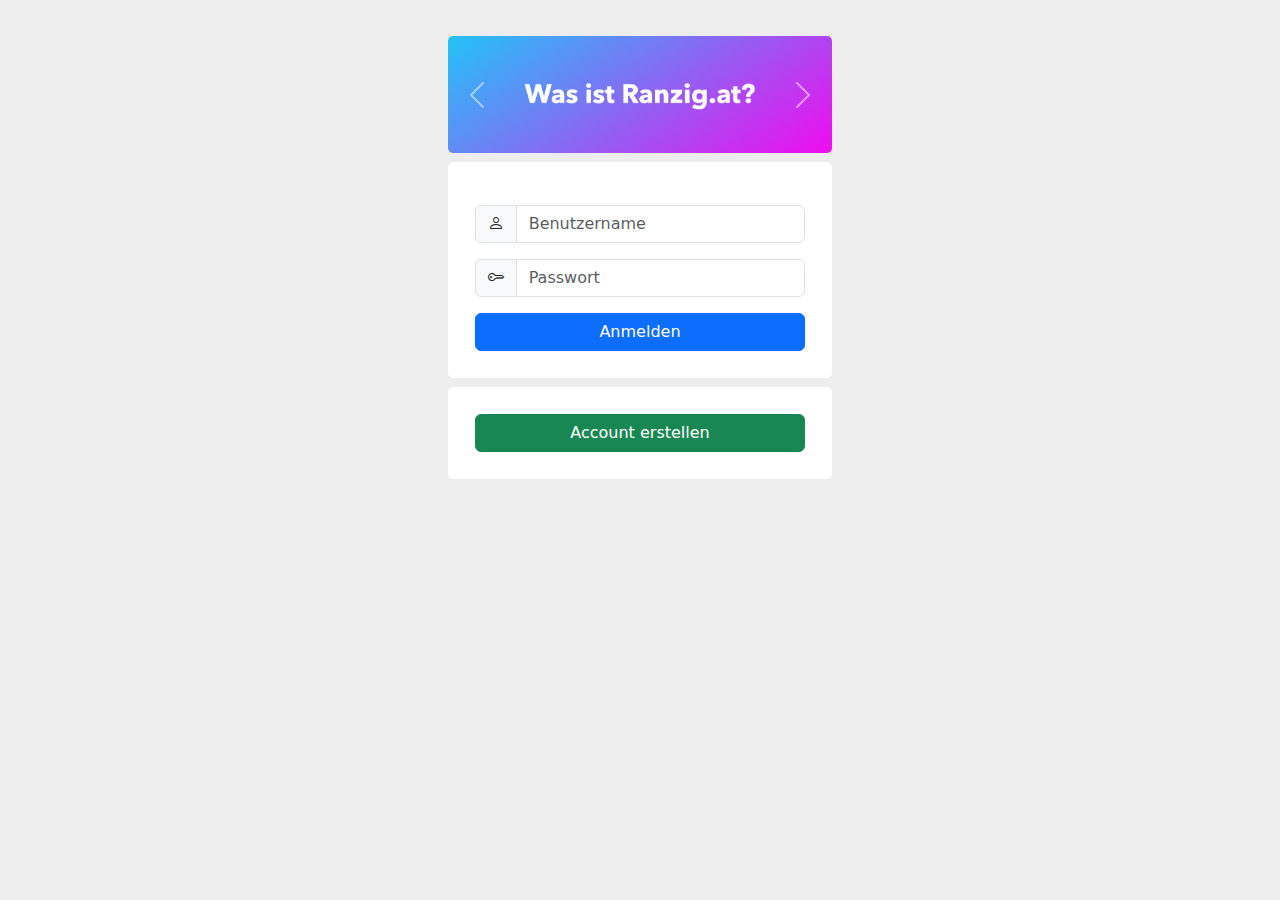
<file: index.html>
<!DOCTYPE html>
<html lang="de">
    <head>
        <meta charset="utf-8">
        <meta name="viewport" content="width=device-width, initial-scale=1.0">
        <title>ranzig.at</title>

        <!-- Own CSS File -->
        <link rel="stylesheet" href="style.css">

        <!-- Latest compiled and minified CSS -->
        <link href="https://cdn.jsdelivr.net/npm/bootstrap@5.1.3/dist/css/bootstrap.min.css" rel="stylesheet">

        <!-- Latest compiled JavaScript -->
        <script src="https://cdn.jsdelivr.net/npm/bootstrap@5.1.3/dist/js/bootstrap.bundle.min.js"></script>

        <!-- Bootstrap Icons -->
        <link rel="stylesheet" href="https://cdn.jsdelivr.net/npm/bootstrap-icons@1.7.2/font/bootstrap-icons.css">
    </head>
    <body style="background-color: rgb(237, 237, 237);">
        <div class="container-fluid">
            <div class="row" style="margin-top: 3vh;">
                <div class="col-sm-4"></div>
                <div class="col-sm-4">
                    <div id="carouselExampleIndicators" class="carousel slide" data-bs-ride="carousel" style="margin: 1vh;">
                        <div class="carousel-inner">
                            <div class="carousel-item active">
                                <img src="test.png" class="d-block w-100" style="max-height: 20vh; border-radius: 5px;">
                            </div>
                            <div class="carousel-item">
                                <img src="test2.png" class="d-block w-100" style="max-height: 20vh; border-radius: 5px;">
                            </div>
                        </div>
                        <button class="carousel-control-prev" type="button" data-bs-target="#carouselExampleIndicators" data-bs-slide="prev">
                            <span class="carousel-control-prev-icon" aria-hidden="true"></span>
                            <span class="visually-hidden">Previous</span>
                        </button>
                        <button class="carousel-control-next" type="button" data-bs-target="#carouselExampleIndicators" data-bs-slide="next">
                            <span class="carousel-control-next-icon" aria-hidden="true"></span>
                            <span class="visually-hidden">Next</span>
                        </button>
                    </div>
                    <div class="white_container">
                        <!--<form action="/action_page.php" style="margin-top: -2vh;">-->
                            <div class="mb-3 mt-3">
                                <div class="input-group">
                                    <span class="input-group-text"><i class="bi bi-person"></i></span>
                                    <input type="email" class="form-control" id="email" placeholder="Benutzername" name="email">
                                </div>
                            </div>
                            <div class="mb-3">
                                <div class="input-group">
                                    <span class="input-group-text"><i class="bi bi-key"></i></span>
                                    <input type="password" class="form-control" id="pwd" placeholder="Passwort" name="pswd">
                                </div>
                            </div>
                            <button type="submit" class="btn btn-primary" style="width: 100%;" onclick="window.location.href='list/index.html'">Anmelden</button>
                        <!--</form>-->
                    </div>
                    <div class="white_container">
                        <button type="submit" class="btn btn-success" style="width: 100%;" onclick="window.location.href='createAccount/index.html'">Account erstellen</button>
                    </div>
                </div>
                <div class="col-sm-4"></div>
            </div>
        </div>
    </body>
</html>
</file>
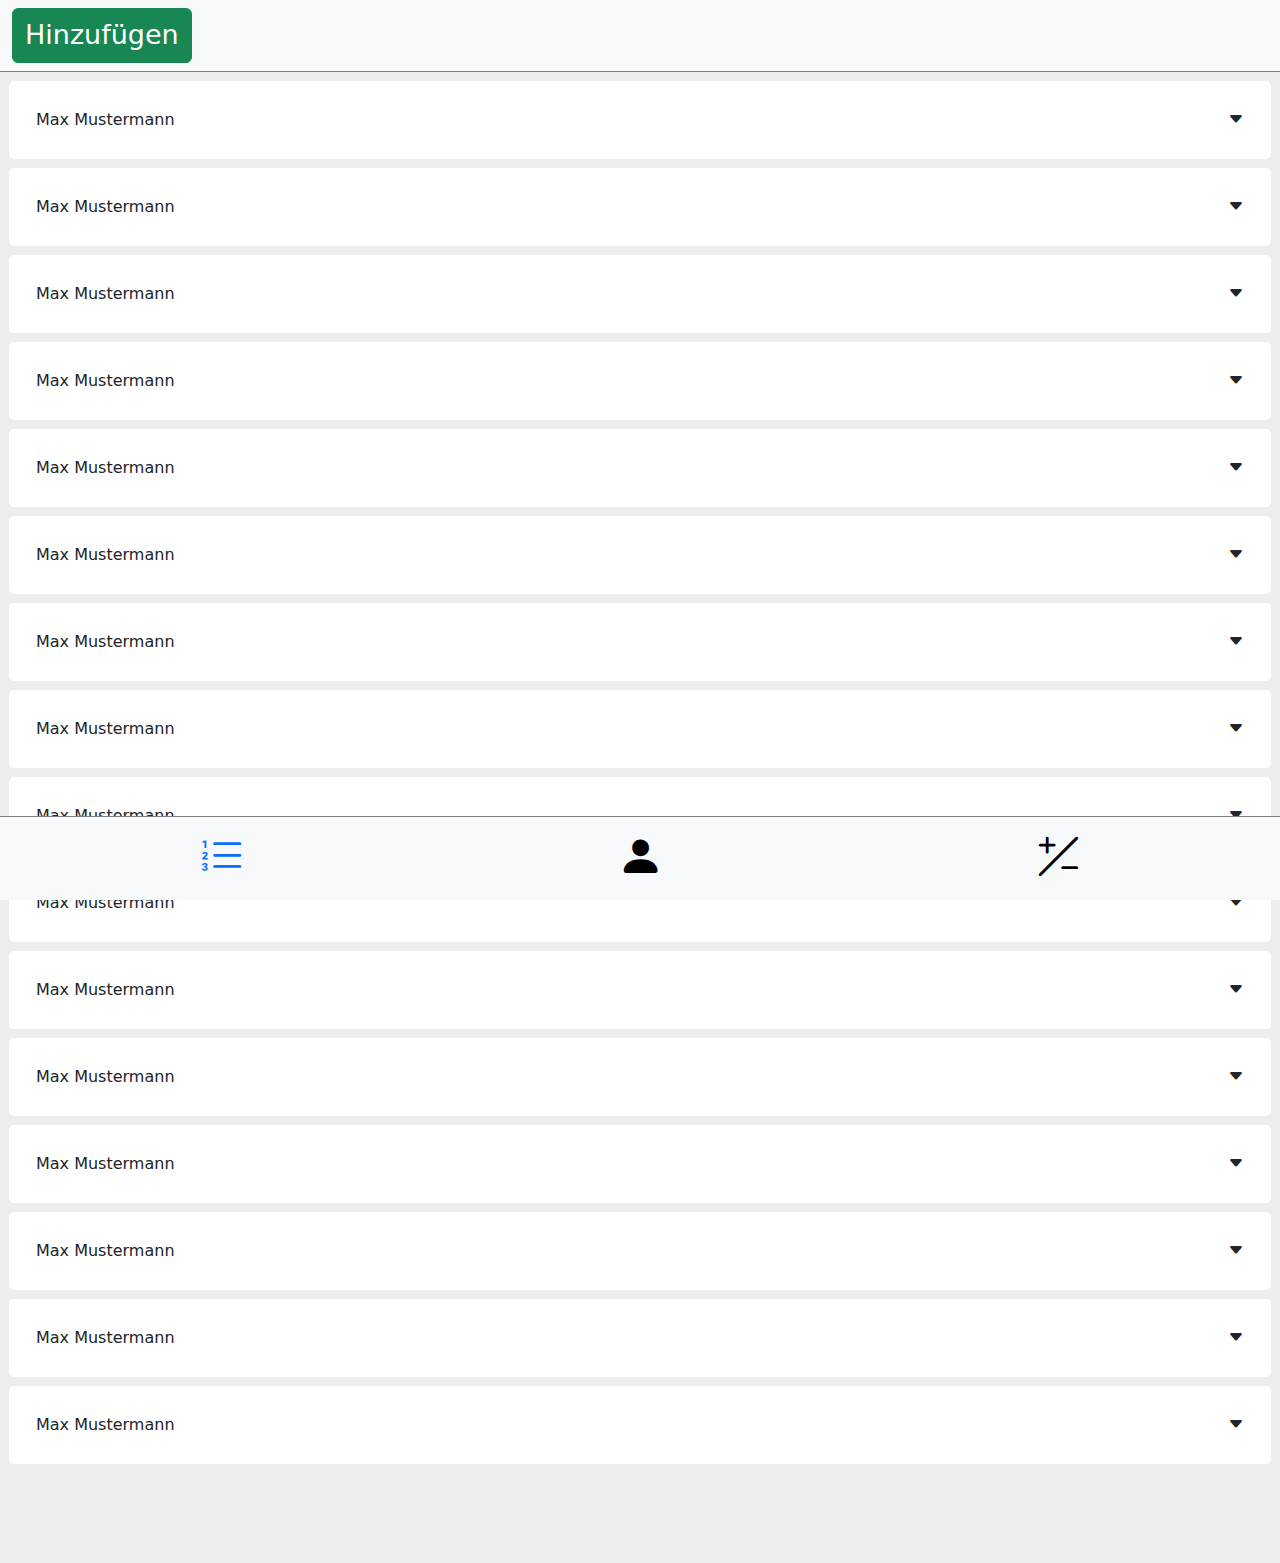
<file: list/index.html>
<!DOCTYPE html>
<html lang="de">
    <head>
        <meta charset="utf-8">
        <meta name="viewport" content="width=device-width, initial-scale=1.0">
        <title>ranzig.at</title>

        <!-- Own CSS File -->
        <link rel="stylesheet" href="../style.css">

        <!-- Latest compiled and minified CSS -->
        <link href="https://cdn.jsdelivr.net/npm/bootstrap@5.1.3/dist/css/bootstrap.min.css" rel="stylesheet">

        <!-- Latest compiled JavaScript -->
        <script src="https://cdn.jsdelivr.net/npm/bootstrap@5.1.3/dist/js/bootstrap.bundle.min.js"></script>

        <!-- Bootstrap Icons -->
        <link rel="stylesheet" href="https://cdn.jsdelivr.net/npm/bootstrap-icons@1.7.2/font/bootstrap-icons.css">
    </head>
    <body style="background-color: rgb(237, 237, 237);">
        <nav class="navbar bg-light navbar-light sticky-top" style="border-bottom: 1px solid grey;">
            <div class="container-fluid">
                <button class="btn btn-success" style="font-size: 3vh;">Hinzufügen</button>
            </div>
        </nav>

        <div class="white_container">
            Max Mustermann<span style="float: right;"><i class="bi bi-caret-down-fill"></i></span>
        </div>
        <div class="white_container">
            Max Mustermann<span style="float: right;"><i class="bi bi-caret-down-fill"></i></span>
        </div>
        <div class="white_container">
            Max Mustermann<span style="float: right;"><i class="bi bi-caret-down-fill"></i></span>
        </div>
        <div class="white_container">
            Max Mustermann<span style="float: right;"><i class="bi bi-caret-down-fill"></i></span>
        </div>
        <div class="white_container">
            Max Mustermann<span style="float: right;"><i class="bi bi-caret-down-fill"></i></span>
        </div>
        <div class="white_container">
            Max Mustermann<span style="float: right;"><i class="bi bi-caret-down-fill"></i></span>
        </div>
        <div class="white_container">
            Max Mustermann<span style="float: right;"><i class="bi bi-caret-down-fill"></i></span>
        </div>
        <div class="white_container">
            Max Mustermann<span style="float: right;"><i class="bi bi-caret-down-fill"></i></span>
        </div>
        <div class="white_container">
            Max Mustermann<span style="float: right;"><i class="bi bi-caret-down-fill"></i></span>
        </div>
        <div class="white_container">
            Max Mustermann<span style="float: right;"><i class="bi bi-caret-down-fill"></i></span>
        </div>
        <div class="white_container">
            Max Mustermann<span style="float: right;"><i class="bi bi-caret-down-fill"></i></span>
        </div>
        <div class="white_container">
            Max Mustermann<span style="float: right;"><i class="bi bi-caret-down-fill"></i></span>
        </div>
        <div class="white_container">
            Max Mustermann<span style="float: right;"><i class="bi bi-caret-down-fill"></i></span>
        </div>
        <div class="white_container">
            Max Mustermann<span style="float: right;"><i class="bi bi-caret-down-fill"></i></span>
        </div>
        <div class="white_container">
            Max Mustermann<span style="float: right;"><i class="bi bi-caret-down-fill"></i></span>
        </div>
        <div class="white_container">
            Max Mustermann<span style="float: right;"><i class="bi bi-caret-down-fill"></i></span>
        </div>
        <div style="height: 10vh;">

        </div>
        <!-- Grey with black text -->
        <nav class="navbar navbar-expand-sm bg-light navbar-light fixed-bottom" style="border-top: 1px solid grey;">
            <div class="container-fluid" style="text-align: center; font-size: 5vh; color: black;">
                <div class="row" style="width: 100%; margin: 0;">
                    <div class="col"><i class="bi bi-list-ol text-primary"></i></div>
                    <div class="col"><i class="bi bi-person-fill"></i></div>
                    <div class="col"><i class="bi bi-plus-slash-minus"></i></div>
                </div>
            </div>
        </nav>
    </body>
</html>
</file>
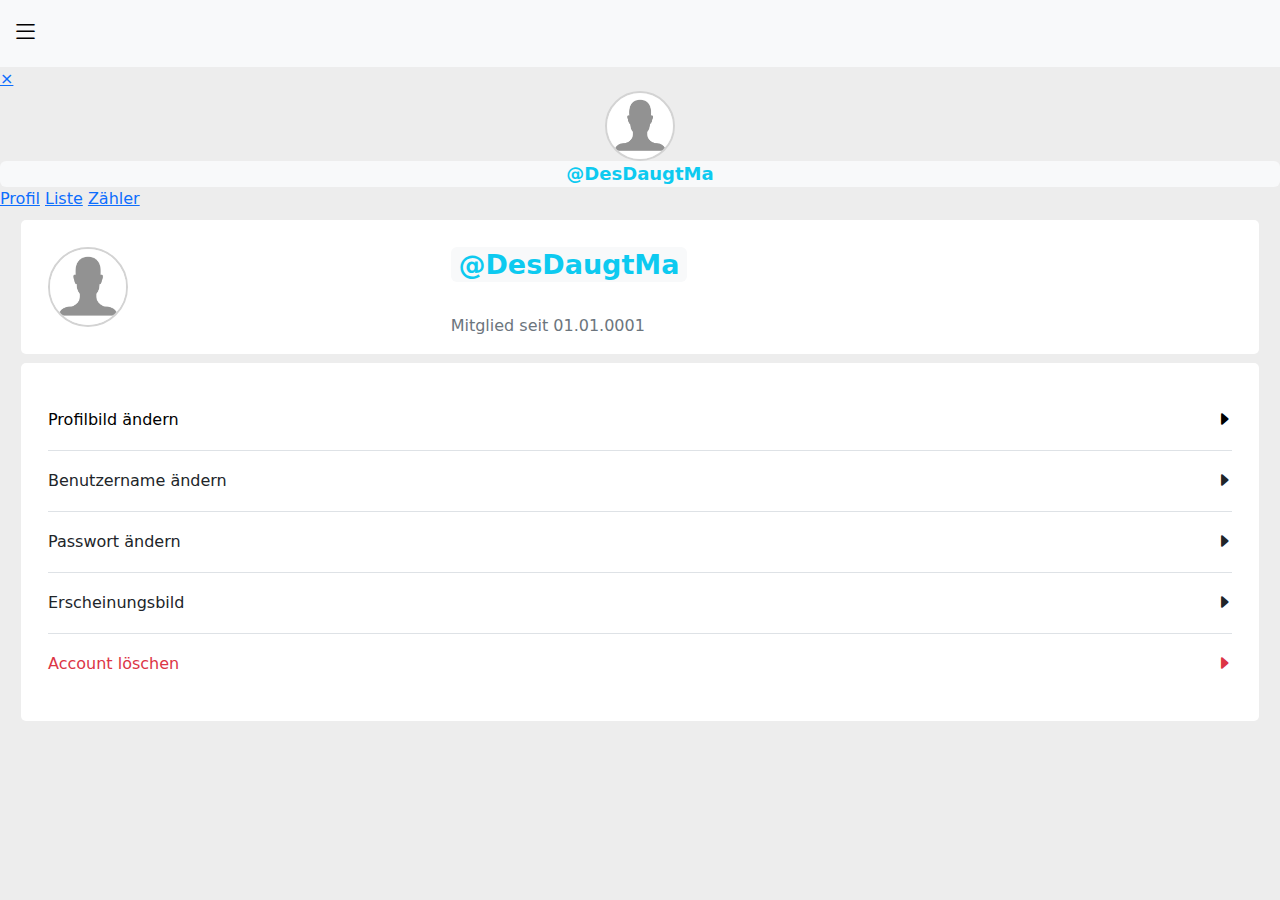
<file: src/account/index.html>
<!DOCTYPE html>
<html lang="de">
    <head>
        <meta charset="utf-8">
        <meta name="viewport" content="width=device-width, initial-scale=1.0">
        <title>ranzig.at</title>

        <!-- Own CSS File -->
        <link rel="stylesheet" type="text/css" href="../style.css">

        <!-- Latest compiled and minified CSS -->
        <link href="https://cdn.jsdelivr.net/npm/bootstrap@5.1.3/dist/css/bootstrap.min.css" rel="stylesheet">

        <!-- Latest compiled JavaScript -->
        <script src="https://cdn.jsdelivr.net/npm/bootstrap@5.1.3/dist/js/bootstrap.bundle.min.js"></script>

        <!-- Bootstrap Icons -->
        <link rel="stylesheet" href="https://cdn.jsdelivr.net/npm/bootstrap-icons@1.8.0/font/bootstrap-icons.css">
    </head>
    <body style="background-color: rgb(237, 237, 237);">
        <nav class="navbar navbar-expand-sm bg-light navbar-light">
            <div class="container-fluid">
                <i class="bi bi-list navbar-brand" onclick="openNav()" style="font-size: 3vh; cursor: pointer;"></i>
                <!-- <a class="navbar-brand">Test</a> -->
            </div>
        </nav>

        <div id="mySidenav" class="sidenav">
            <a href="javascript:void(0)" class="closebtn" onclick="closeNav()">&times;</a>
            <img src="noProfilePicture.png" height="70" width="70" class="rounded-circle" style="border: 2px solid lightgrey; display: block; margin: auto;">
            <span class="badge bg-light" style="display: block; margin: auto;"><span class="text-info" style="font-size: 2vh;">@DesDaugtMa</span></span>
            <a href="#">Profil</a>
            <a href="#">Liste</a>
            <a href="#">Zähler</a>
        </div>

        <div class="container-fluid">
            <div class="white_container" style="position: relative;">
                <div class="row">
                    <div class="col-4">
                        <img src="noProfilePicture.png" height="80" width="80" class="rounded-circle" style="border: 2px solid lightgrey;">
                    </div>
                    <div class="col-8"> 
                        <span class="badge bg-light"><span class="text-info" style="font-size: 3vh;">@DesDaugtMa</span></span>
                        <p class="text-secondary" style="bottom: 0; position: absolute;">Mitglied seit 01.01.0001</p>
                    </div>
                </div>
            </div>
            <div class="white_container">
                <a href="changeProfilePicture.html" style="text-decoration: none; color: black;">
                    <div class="account_selection border-bottom">
                        Profilbild ändern <i class="bi bi-caret-right-fill" style="float: right;"></i>
                    </div>
                </a>
                <div class="account_selection border-bottom">
                    Benutzername ändern <i class="bi bi-caret-right-fill" style="float: right;"></i>
                </div>
                <div class="account_selection border-bottom">
                    Passwort ändern <i class="bi bi-caret-right-fill" style="float: right;"></i>
                </div>
                <div class="account_selection border-bottom">
                    Erscheinungsbild <i class="bi bi-caret-right-fill" style="float: right;"></i>
                </div>
                <div class="account_selection text-danger" style="border-bottom: none;">
                    Account löschen <i class="bi bi-caret-right-fill" style="float: right;"></i>
                </div>
            </div>
        </div>

        <script>
            function openNav() {
              document.getElementById("mySidenav").style.width = "250px";
            }
            
            function closeNav() {
              document.getElementById("mySidenav").style.width = "0";
            }
        </script>
    </body>
</html>
</file>
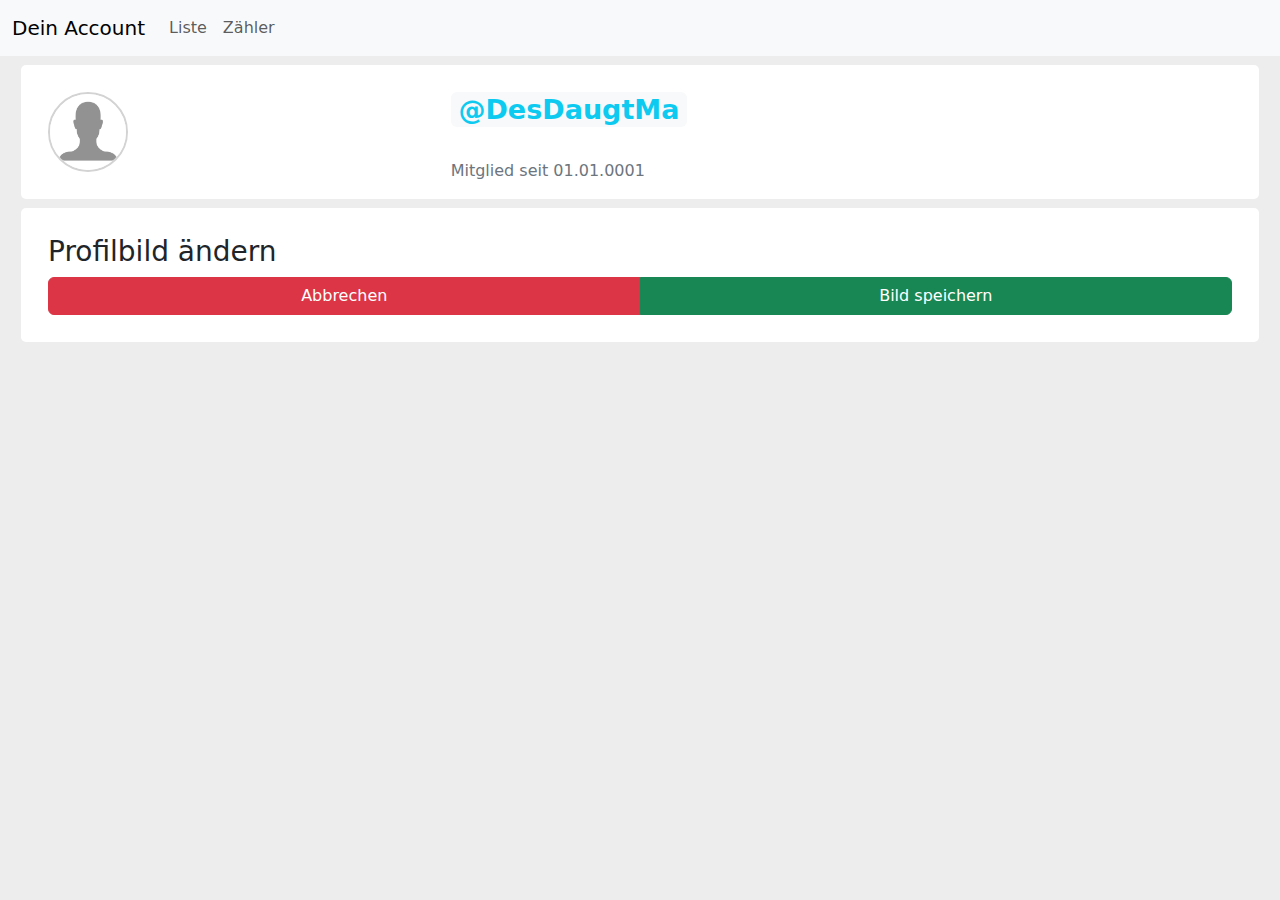
<file: src/account/changeProfilePicture.html>
<!DOCTYPE html>
<html lang="de">
    <head>
        <meta charset="utf-8">
        <meta name="viewport" content="width=device-width, initial-scale=1.0">
        <title>ranzig.at</title>

        <!-- Own CSS File -->
        <link rel="stylesheet" type="text/css" href="../style.css">

        <!-- Latest compiled and minified CSS -->
        <link href="https://cdn.jsdelivr.net/npm/bootstrap@5.1.3/dist/css/bootstrap.min.css" rel="stylesheet">

        <!-- Latest compiled JavaScript -->
        <script src="https://cdn.jsdelivr.net/npm/bootstrap@5.1.3/dist/js/bootstrap.bundle.min.js"></script>

        <!-- Bootstrap Icons -->
        <link rel="stylesheet" href="https://cdn.jsdelivr.net/npm/bootstrap-icons@1.8.0/font/bootstrap-icons.css">
    </head>
    <body style="background-color: rgb(237, 237, 237);">
        <nav class="navbar navbar-expand-sm bg-light navbar-light">
            <div class="container-fluid">
                <a class="navbar-brand">Dein Account</a>
                <button class="navbar-toggler" type="button" data-bs-toggle="collapse" data-bs-target="#collapsibleNavbar">
                    <span class="navbar-toggler-icon"></span>
                </button>
                <div class="collapse navbar-collapse" id="collapsibleNavbar">
                    <ul class="navbar-nav">
                        <li class="nav-item">
                            <a class="nav-link" href="../list/index.html">Liste</a>
                        </li>
                        <li class="nav-item">
                            <a class="nav-link" href="../counter/index.php">Zähler</a>
                        </li>
                    </ul>
                </div>
            </div>
        </nav>
        <div class="container-fluid">
            <div class="white_container" style="position: relative;">
                <div class="row">
                    <div class="col-4">
                        <img src="noProfilePicture.png" height="80" width="80" class="rounded-circle" style="border: 2px solid lightgrey;">
                    </div>
                    <div class="col-8"> 
                        <span class="badge bg-light"><span class="text-info" style="font-size: 3vh;">@DesDaugtMa</span></span>
                        <p class="text-secondary" style="bottom: 0; position: absolute;">Mitglied seit 01.01.0001</p>
                    </div>
                </div>
            </div>  
            <div class="white_container">
                <h3>Profilbild ändern</h3>
                <form action="/action_page.php">
                    <input type="file" id="img" name="img" accept="image/*" hidden class="btn btn-info">
                    
                    <div class="btn-group" style="width: 100%;">
                        <button class="btn btn-danger" style="width: 100%;" onclick="window.location='index.html'">Abbrechen</button>
                        <input type="submit" class="btn btn-success" value="Bild speichern" style="width: 100%;">
                      </div>
                </form>
            </div>
        </div>
    </body>
</html>
</file>
<file: style.css>
.white_container{
    background-color: white;
    border-radius: 5px;
    margin: 1vh;
    padding: 3vh;
}

.createAccountInputMobile{
    margin-bottom: 2vh;
}
</file>
<file: src/style.css>
.white_container{
    background-color: white;
    border-radius: 5px;
    margin: 1vh;
    padding: 3vh;
}

.white_container_list{
    background-color: white;
    border-radius: 5px;
    margin: 1vh;
    padding: 3vh;
}

.white_container_collapse{
    background-color: white;
    border-radius: 5px;
    margin-left: 1vh;
    margin-right: 1vh;
    padding: 3vh;
}

.createAccountInputMobile{
    margin-bottom: 2vh;
}

.account_selection{
    margin: 0;
    padding-top: 2vh;
    padding-bottom: 2vh;
}

.back_button:hover{
  cursor: pointer;
}

.modal_label{
    margin: 0;
    margin-top: 1vh;
}

.addButton:hover{
    cursor: pointer;
}

.btn_hover:hover{
    cursor: pointer;
}

.p_data{
    margin-bottom: 1vh;
}
</file>
